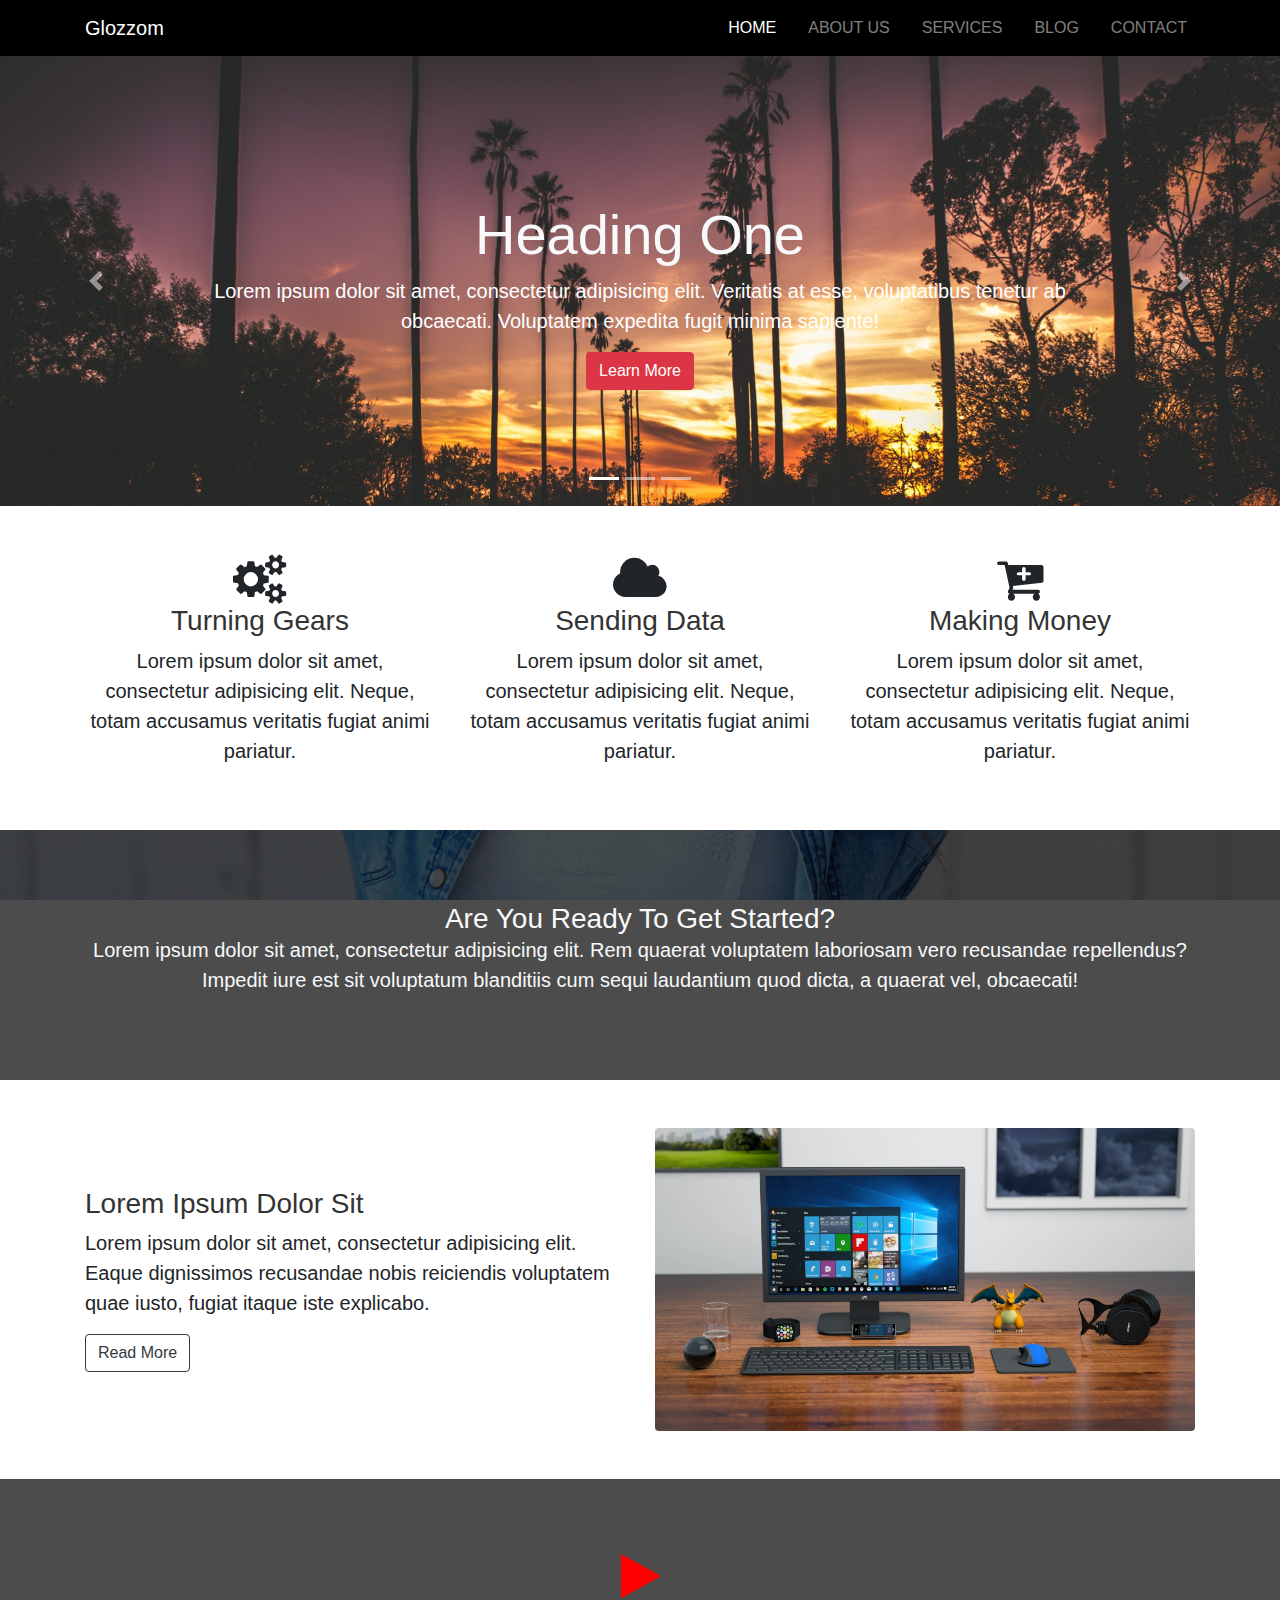
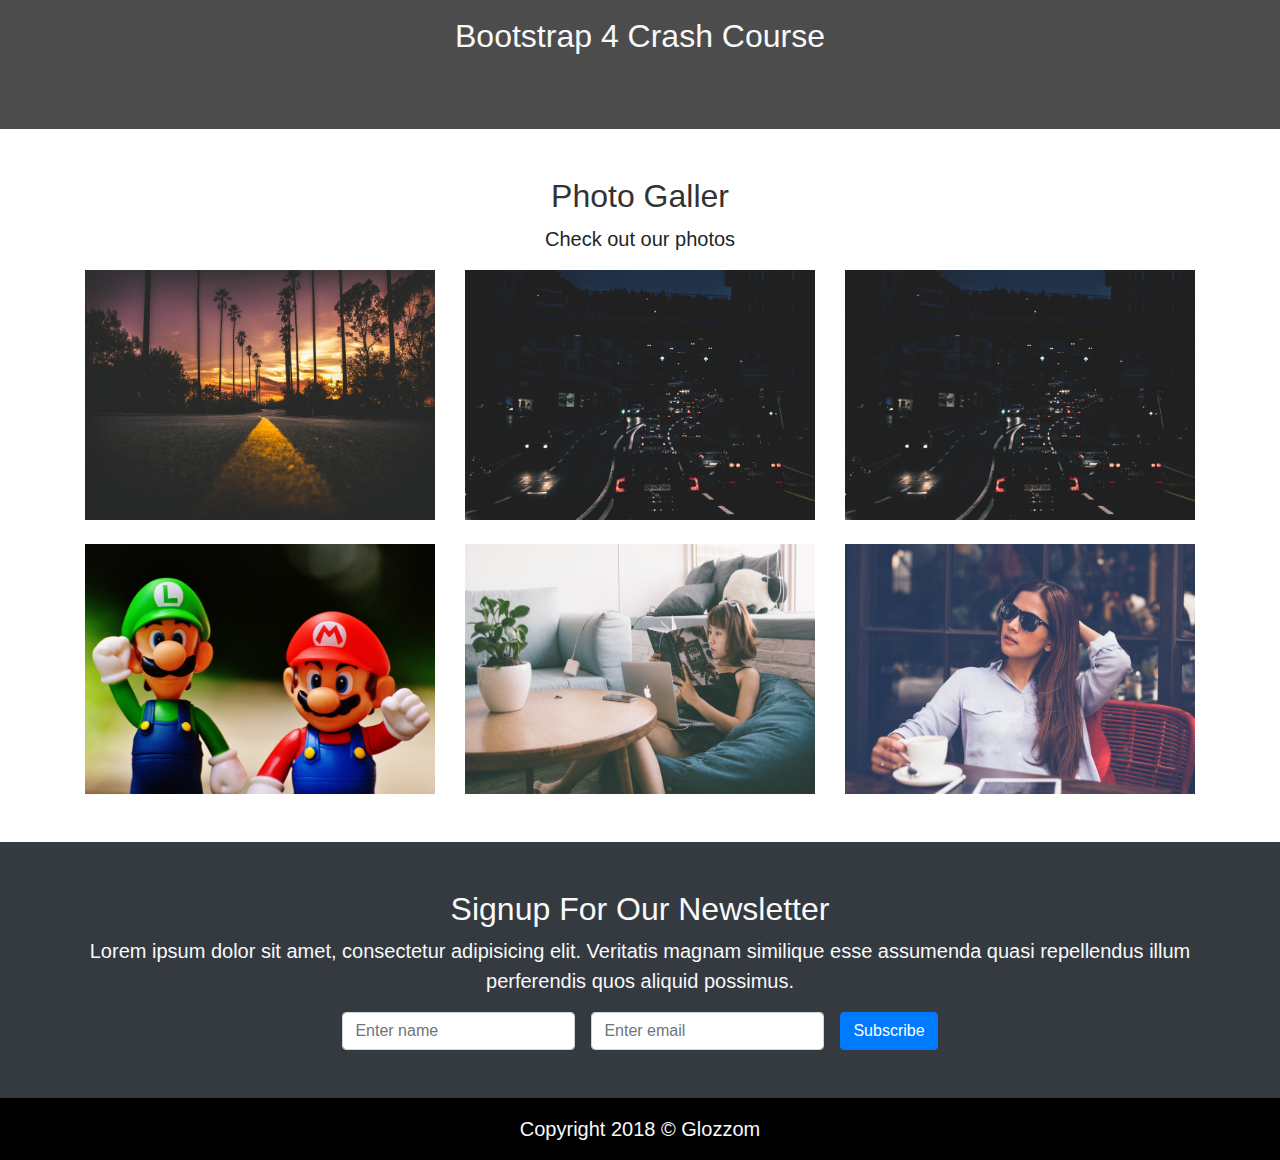
<file: index.html>
<!DOCTYPE html>
<html lang="en">
<head>
  <meta charset="UTF-8">
  <meta name="viewport" content="width=device-width, initial-scale=1.0">
  <meta http-equiv="X-UA-Compatible" content="ie=edge">
  <link rel="stylesheet" href="css/uikit.min.css">
  <link rel="stylesheet" href="css/font-awesome.min.css">
  <link rel="stylesheet" href="css/bootstrap.css">
  <link rel="stylesheet" href="css/style.css">
  <link rel="stylesheet" href="css/navbar-fixed.css">
  <link rel="shortcut icon" type="image/x-icon" href="img/icon.png">
  <title>Glozzom</title>
</head>
<body>

<!--NAVIGATION-->

<nav class="navbar navbar-dark navbar-expand-md" uk-sticky="top: 200; animation: uk-animation-slide-top; bottom: #sticky-on-scroll-up">
  <div class="container">
    <a class="navbar-brand" href="#">Glozzom</a>
    <button class="navbar-toggler" data-toggle="collapse" data-target="#navbar-nav"><span class="navbar-toggler-icon"></span></button>
    <div id="navbar-nav" class="collapse navbar-collapse">
      <ul class="navbar-nav ml-auto">
        <li class="nav-item active"><a class="nav-link" href="index.html">Home</a></li>
        <li class="nav-item"><a class="nav-link" href="about.html">About Us</a></li>
        <li class="nav-item"><a class="nav-link" href="services.html">Services</a></li>
        <li class="nav-item"><a class="nav-link" href="blog.html">Blog</a></li>
        <li class="nav-item"><a class="nav-link" href="contact.html">Contact</a></li>
      </ul>
    </div>
  </div>
</nav>

<!-- Slider section-->
<section id="showcase" class="bg-dark">
  <div id="mycarousel" class="carousel slide" data-ride="carousel">
    <ol class="carousel-indicators">
        <li data-slide-to="0" data-target="#mycarousel" class="active"></li>
        <li data-slide-to="1" data-target="#mycarousel"></li>
        <li data-slide-to="2" data-target="#mycarousel"></li>
      </ol>
    <div class="carousel-inner">
      <div class="carousel-item carousel-img-1 active">
        <div class="container">
          <div class="carousel-caption pb-3 mb-3 pb-sm-5 mb-sm-5">
            <h2 class="display-4 text-light">Heading One</h2>
            <p class="lead">Lorem ipsum dolor sit amet, consectetur adipisicing elit. Veritatis at esse, voluptatibus tenetur ab obcaecati. Voluptatem expedita fugit minima sapiente!</p>
            <a href="#" class="btn btn-danger">Learn More</a>
          </div>
        </div>
      </div>

      <div class="carousel-item carousel-img-2">
        <div class="container">
          <div class="carousel-caption text-right pb-3 mb-3 pb-sm-5 mb-sm-5">
            <h2 class="display-4 text-light">Heading One</h2>
            <p class="lead">Lorem ipsum dolor sit amet, consectetur adipisicing elit. Veritatis at esse, voluptatibus tenetur ab obcaecati. Voluptatem expedita fugit minima sapiente!</p>
            <a href="#" class="btn btn-warning">Learn More</a>
          </div>
        </div>
      </div>

      <div class="carousel-item carousel-img-3">
        <div class="container">
          <div class="carousel-caption text-left pb-3 mb-3 pb-sm-5 mb-sm-5">
            <h2 class="display-4 text-light">Heading One</h2>
            <p class="lead">Lorem ipsum dolor sit amet, consectetur adipisicing elit. Veritatis at esse, voluptatibus tenetur ab obcaecati. Voluptatem expedita fugit minima sapiente!</p>
            <a href="#" class="btn btn-primary">Learn More</a>
          </div>
        </div>
      </div>
    </div>
    <a href="#mycarousel" class="carousel-control-prev" data-slide="prev">
      <span class="carousel-control-prev-icon"></span>
    </a>
    <a href="#mycarousel" class="carousel-control-next" data-slide="next">
      <span class="carousel-control-next-icon"></span>
    </a>
  </div>
</section>

<!-- HOME ICONS -->
<section id="home-icon" class="py-5 text-center">
  <div class="container">
    <div class="row">
      <div class="col-md-4">
        <i class="fa fa-gears"></i>
        <h3>Turning Gears</h3>
        <p class="lead">Lorem ipsum dolor sit amet, consectetur adipisicing elit. Neque, totam accusamus veritatis fugiat animi pariatur.</p>
      </div>
      <div class="col-md-4">
        <i class="fa fa-cloud"></i>
        <h3>Sending Data</h3>
        <p class="lead">Lorem ipsum dolor sit amet, consectetur adipisicing elit. Neque, totam accusamus veritatis fugiat animi pariatur.</p>
      </div>
      <div class="col-md-4">
        <i class="fa fa-cart-plus"></i>
        <h3>Making Money</h3>
        <p class="lead">Lorem ipsum dolor sit amet, consectetur adipisicing elit. Neque, totam accusamus veritatis fugiat animi pariatur.</p>
      </div>
    </div>
  </div>
</section>

<!--Home Get Starter-->
<section id="get-started" class="text-light text-center">
  <div class="overlay">
    <div class="container">
      <div class="row">
        <div class="col mt-5 pt-0 mt-md-5 pt-md-4">
          <h3 class="text-light mb-0">Are You Ready To Get Started?</h3>
          <p class="lead">Lorem ipsum dolor sit amet, consectetur adipisicing elit. Rem quaerat voluptatem laboriosam vero recusandae repellendus? Impedit iure est sit voluptatum blanditiis cum sequi laudantium quod dicta, a quaerat vel, obcaecati!</p>
        </div>
      </div>
    </div>
  </div>
</section>

<!-- Info Section-->
<section id="info" class="py-5">
  <div class="container">
    <div class="row">
      <div class="col-md-6 align-self-center mb-4 mb-md-0">
        <h3>Lorem Ipsum Dolor Sit</h3>
        <p class="lead">Lorem ipsum dolor sit amet, consectetur adipisicing elit. Eaque dignissimos recusandae nobis reiciendis voluptatem quae iusto, fugiat itaque iste explicabo.</p>
        <a href="#" class="btn btn-outline-dark">Read More</a>
      </div>
      <div class="col-md-6">
        <img src="img/pc.jpeg" alt="" class="img-fluid rounded">
      </div>
    </div>
  </div>
</section>

<!-- Video Section-->
<section id="video" class="text-center text-light">
  <div class="overlay">
    <div class="container">
      <div class="row">
        <div class="col mt-5 pt-4">
          <div uk-lightbox>
            <a href="https://youtu.be/D7xiyBPLUbs">
              <i class="fa fa-play"></i>
            </a>
          </div>
          <h2 class="text-light mt-3">Bootstrap 4 Crash Course</h2>
        </div>
      </div>
    </div>
  </div>
</section>

<!--Home Gallary section-->
<section id="home-gallery" class="py-5" uk-lightbox>
  <div class="container">
    <div class="row">
      <div class="col text-center">
        <h2>Photo Galler</h2>
        <p class="lead">Check out our photos</p>
      </div>
    </div>
    <div class="row">
      <div class="col-md-4">
        <a href="img/image1.jpeg">
          <img src="img/image1.jpeg" alt="" class="img-fluid">
        </a>
      </div>
      <div class="col-md-4">
        <a href="img/image2.jpeg">
          <img src="img/image3.jpeg" alt="" class="img-fluid">
        </a>
      </div>
      <div class="col-md-4">
        <a href="img/image3.jpeg">
          <img src="img/image3.jpeg" alt="" class="img-fluid">
        </a>
      </div>
    </div>
    <div class="row mt-md-4 mt-0">
      <div class="col-md-4">
        <a href="img/image4.jpeg">
          <img src="img/image4.jpeg" alt="" class="img-fluid">
        </a>
      </div>
      <div class="col-md-4">
        <a href="img/image5.jpeg">
          <img src="img/image5.jpeg" alt="" class="img-fluid">
        </a>
      </div>
      <div class="col-md-4">
        <a href="img/image6.jpeg">
          <img src="img/image6.jpeg" alt="" class="img-fluid">
        </a>
      </div>
    </div>
  </div>
</section>

<!-- NEWSLETTER AREA-->
<section id="home-newslatter" class="bg-dark text-light text-center py-5">
  <div class="container">
    <div class="row">
      <div class="col">
        <h2 class="text-light">Signup For Our Newsletter</h2>
        <p class="lead">Lorem ipsum dolor sit amet, consectetur adipisicing elit. Veritatis magnam similique esse assumenda quasi repellendus illum perferendis quos aliquid possimus.</p>

        <form class="form-inline justify-content-center">
          <input type="text" placeholder="Enter name" class="form-control">
          <input type="email" placeholder="Enter email" class="form-control mx-3">
          <input type="submit" value="Subscribe" class="btn btn-primary mt-3 mt-md-0">
        </form>
      </div>
    </div>
  </div>
</section>

<!--    coppyright section-->
<section id="footer" class="py-3 text-center text-light">
  <div class="container">
    <div class="row">
      <div class="col">
        <p class="lead mb-0">Copyright 2018 &copy; Glozzom</p>
      </div>
    </div>
  </div>
</section>




  <script src="js/jquery.min.js"></script>
  <script src="js/popper.min.js"></script>
  <script src="js/bootstrap.min.js"></script>
  <script src="js/navbar-fixed.js"></script>
  <script src="js/uikit.min.js"></script>
  <script src="js/uikit-icons.min.js"></script>
</body>
</html>
</file>
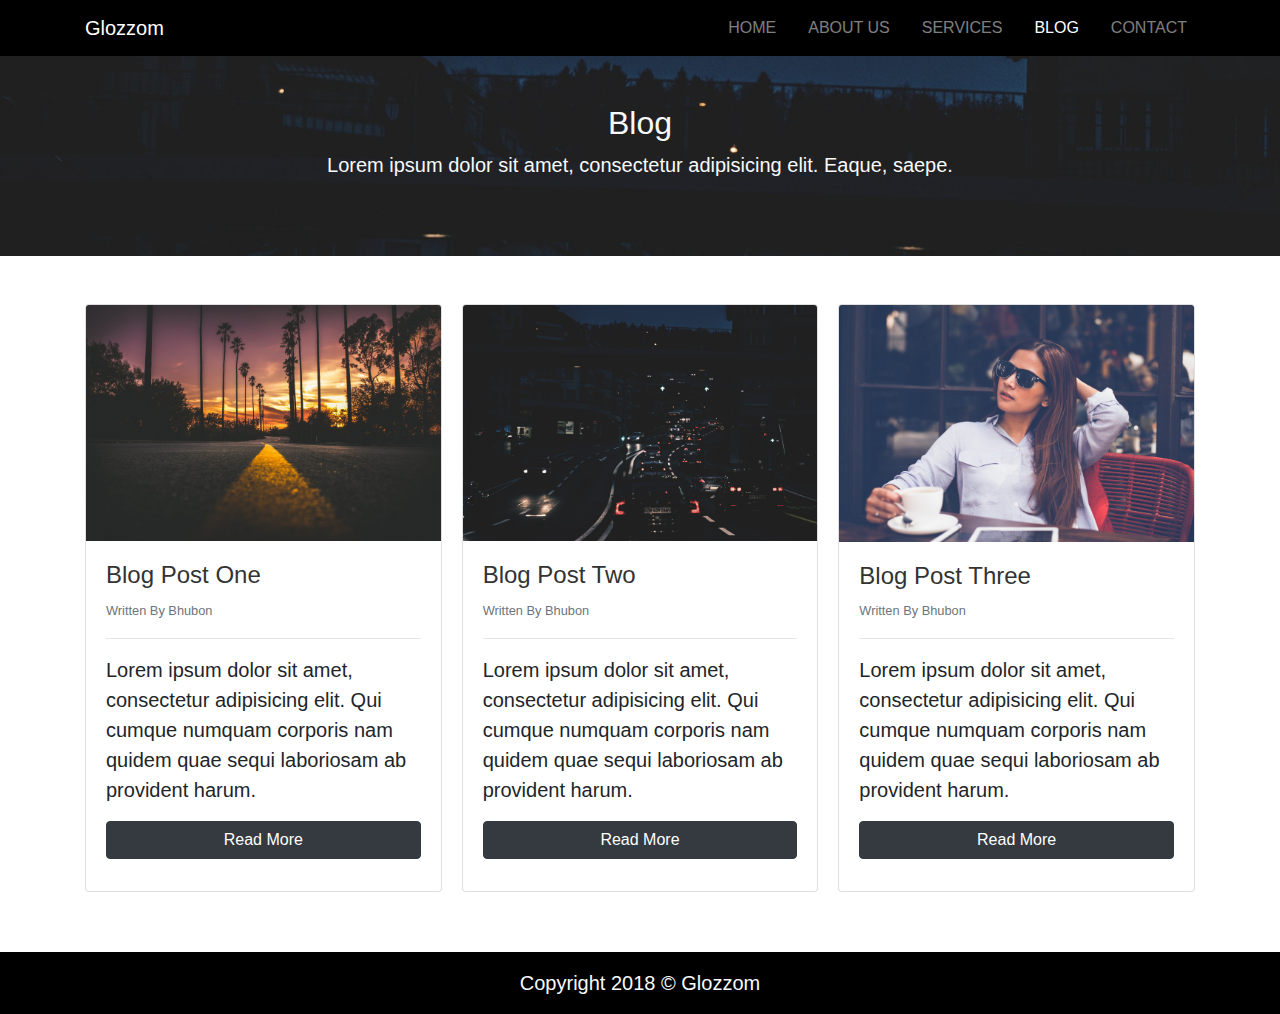
<file: blog.html>
<!DOCTYPE html>
<html lang="en">
<head>
  <meta charset="UTF-8">
  <meta name="viewport" content="width=device-width, initial-scale=1.0">
  <meta http-equiv="X-UA-Compatible" content="ie=edge">
  <link rel="stylesheet" href="css/uikit.min.css">
  <link rel="stylesheet" href="css/font-awesome.min.css">
  <link rel="stylesheet" href="css/bootstrap.css">
  <link rel="stylesheet" href="css/style.css">
  <link rel="stylesheet" href="css/navbar-fixed.css">
  <link rel="shortcut icon" type="image/x-icon" href="img/icon.png">
  <title>Glozzom</title>
</head>
<body>

<!--NAVIGATION-->

<nav class="navbar navbar-dark navbar-expand-md" uk-sticky="top: 200; animation: uk-animation-slide-top; bottom: #sticky-on-scroll-up">
  <div class="container">
    <a class="navbar-brand" href="#">Glozzom</a>
    <button class="navbar-toggler" data-toggle="collapse" data-target="#navbar-nav"><span class="navbar-toggler-icon"></span></button>
    <div id="navbar-nav" class="collapse navbar-collapse">
      <ul class="navbar-nav ml-auto">
        <li class="nav-item"><a class="nav-link" href="index.html">Home</a></li>
        <li class="nav-item"><a class="nav-link" href="about.html">About Us</a></li>
        <li class="nav-item"><a class="nav-link" href="services.html">Services</a></li>
        <li class="nav-item active"><a class="nav-link" href="blog.html">Blog</a></li>
        <li class="nav-item"><a class="nav-link" href="contact.html">Contact</a></li>
      </ul>
    </div>
  </div>
</nav>

<!--Blog HEADER-->
<section id="services-header" class="text-center text-light">
  <div class="container">
    <div class="row">
      <div class="col mt-5">
        <h2 class="text-light">Blog</h2>
        <p class="lead">Lorem ipsum dolor sit amet, consectetur adipisicing elit. Eaque, saepe.</p>
      </div>
    </div>
  </div>
</section>

<!-- Blog Section-->
<section id="blog" class="py-5">
  <div class="container">
    <div class="row">
      <div class="col">
        <div class="card-columns">


          <div class="card">
            <img src="img/image1.jpeg" alt="" class="img-fluid card-img-top">
            <div class="card-body">
              <div class="card-title">
                <h4>Blog Post One</h4>
                <small class="text-muted">Written By Bhubon</small>
                <hr>
                <p class="lead">Lorem ipsum dolor sit amet, consectetur adipisicing elit. Qui cumque numquam corporis nam quidem quae sequi laboriosam ab provident harum.</p>
                <button class="btn btn-dark btn-block">Read More</button>
              </div>
            </div>
          </div>

          <div class="card">
            <img src="img/image3.jpeg" alt="" class="img-fluid card-img-top">
            <div class="card-body">
              <div class="card-title">
                <h4>Blog Post Two</h4>
                <small class="text-muted">Written By Bhubon</small>
                <hr>
                <p class="lead">Lorem ipsum dolor sit amet, consectetur adipisicing elit. Qui cumque numquam corporis nam quidem quae sequi laboriosam ab provident harum.</p>
                <button class="btn btn-dark btn-block">Read More</button>
              </div>
            </div>
          </div>

          <div class="card">
            <img src="img/image6.jpeg" alt="" class="img-fluid card-img-top">
            <div class="card-body">
              <div class="card-title">
                <h4>Blog Post Three</h4>
                <small class="text-muted">Written By Bhubon</small>
                <hr>
                <p class="lead">Lorem ipsum dolor sit amet, consectetur adipisicing elit. Qui cumque numquam corporis nam quidem quae sequi laboriosam ab provident harum.</p>
                <button class="btn btn-dark btn-block">Read More</button>
              </div>
            </div>
          </div>

        </div>
      </div>
    </div>
  </div>
</section>



<!--    coppyright section-->
<section id="footer" class="py-3 text-center text-light">
  <div class="container">
    <div class="row">
      <div class="col">
        <p class="lead mb-0">Copyright 2018 &copy; Glozzom</p>
      </div>
    </div>
  </div>
</section>




  <script src="js/jquery.min.js"></script>
  <script src="js/popper.min.js"></script>
  <script src="js/bootstrap.min.js"></script>
  <script src="js/navbar-fixed.js"></script>
  <script src="js/uikit.min.js"></script>
  <script src="js/uikit-icons.min.js"></script>
</body>
</html>
</file>
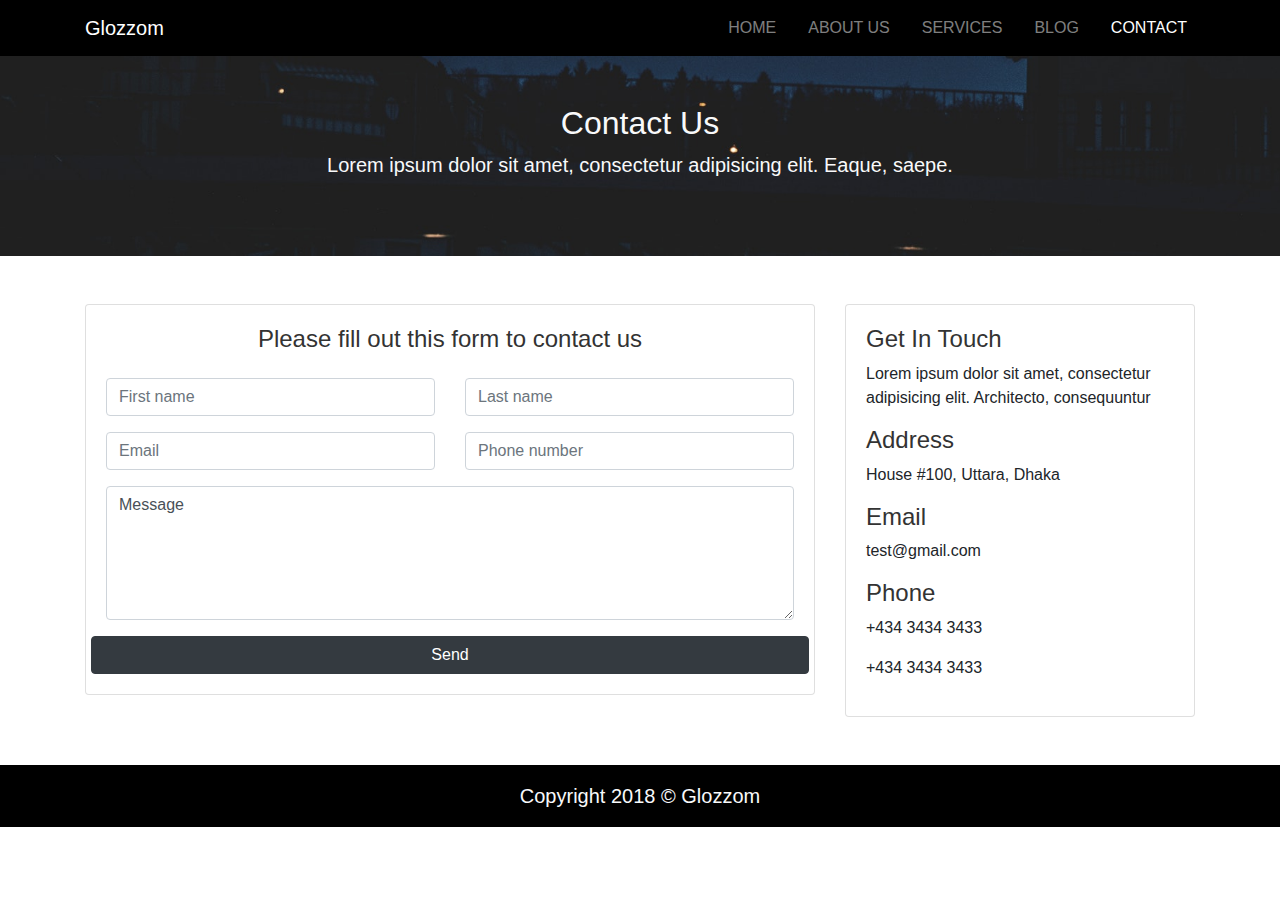
<file: contact.html>
<!DOCTYPE html>
<html lang="en">
<head>
  <meta charset="UTF-8">
  <meta name="viewport" content="width=device-width, initial-scale=1.0">
  <meta http-equiv="X-UA-Compatible" content="ie=edge">
  <link rel="stylesheet" href="css/uikit.min.css">
  <link rel="stylesheet" href="css/font-awesome.min.css">
  <link rel="stylesheet" href="css/bootstrap.css">
  <link rel="stylesheet" href="css/style.css">
  <link rel="stylesheet" href="css/navbar-fixed.css">
  <link rel="shortcut icon" type="image/x-icon" href="img/icon.png">
  <title>Glozzom</title>
</head>
<body>

<!--NAVIGATION-->

<nav class="navbar navbar-dark navbar-expand-md" uk-sticky="top: 100; animation: uk-animation-slide-top; bottom: #sticky-on-scroll-up">
  <div class="container">
    <a class="navbar-brand" href="#">Glozzom</a>
    <button class="navbar-toggler" data-toggle="collapse" data-target="#navbar-nav"><span class="navbar-toggler-icon"></span></button>
    <div id="navbar-nav" class="collapse navbar-collapse">
      <ul class="navbar-nav ml-auto">
        <li class="nav-item"><a class="nav-link" href="index.html">Home</a></li>
        <li class="nav-item"><a class="nav-link" href="about.html">About Us</a></li>
        <li class="nav-item"><a class="nav-link" href="services.html">Services</a></li>
        <li class="nav-item"><a class="nav-link" href="blog.html">Blog</a></li>
        <li class="nav-item active"><a class="nav-link" href="contact.html">Contact</a></li>
      </ul>
    </div>
  </div>
</nav>

<!--Contact HEADER-->
<section id="services-header" class="text-center text-light">
  <div class="container">
    <div class="row">
      <div class="col mt-5">
        <h2 class="text-light">Contact Us</h2>
        <p class="lead">Lorem ipsum dolor sit amet, consectetur adipisicing elit. Eaque, saepe.</p>
      </div>
    </div>
  </div>
</section>

<!--Contact form section-->
<section id="contact-form" class="py-5">
  <div class="container">
    <div class="row">
      <div class="col-md-8">
        <div class="card text-center">
          <div class="card-body">
            <h4>Please fill out this form to contact us</h4>
            <div class="row mt-4">
              <div class="col-6">
                <form class="form-group">
                    <input type="text" placeholder="First name" class="form-control">
                </form>
              </div>
              <div class="col-6">
                <form class="form-group">
                    <input type="text" placeholder="Last name" class="form-control">
                </form>
              </div>
              <div class="col-6">
                <form class="form-group">
                    <input type="email" placeholder="Email" class="form-control">
                </form>
              </div>
              <div class="col-6">
                <form class="form-group">
                    <input type="text" placeholder="Phone number" class="form-control">
                </form>
              </div>
              <div class="col">
                <form class="form-group">
                    <textarea id="" cols="30" rows="5" class="form-control">Message</textarea>
                </form>
              </div>
              <button class="btn btn-dark btn-block">Send</button>
            </div>
          </div>
        </div>
      </div>
      <div class="col-md-4">
        <div class="card">
          <div class="card-body">
            <h4>Get In Touch</h4>
            <p>Lorem ipsum dolor sit amet, consectetur adipisicing elit. Architecto, consequuntur</p>
            <h4>Address</h4>
            <p>House #100, Uttara, Dhaka</p>
            <h4>Email</h4>
            <p>test@gmail.com</p>
            <h4>Phone</h4>
            <p>+434 3434 3433</p>
            <p>+434 3434 3433</p>
          </div>
        </div>
      </div>
    </div>
  </div>
</section>


<!--    coppyright section-->
<section id="footer" class="py-3 text-center text-light">
  <div class="container">
    <div class="row">
      <div class="col">
        <p class="lead mb-0">Copyright 2018 &copy; Glozzom</p>
      </div>
    </div>
  </div>
</section>




  <script src="js/jquery.min.js"></script>
  <script src="js/popper.min.js"></script>
  <script src="js/bootstrap.min.js"></script>
  <script src="js/navbar-fixed.js"></script>
  <script src="js/uikit.min.js"></script>
  <script src="js/uikit-icons.min.js"></script>
</body>
</html>
</file>
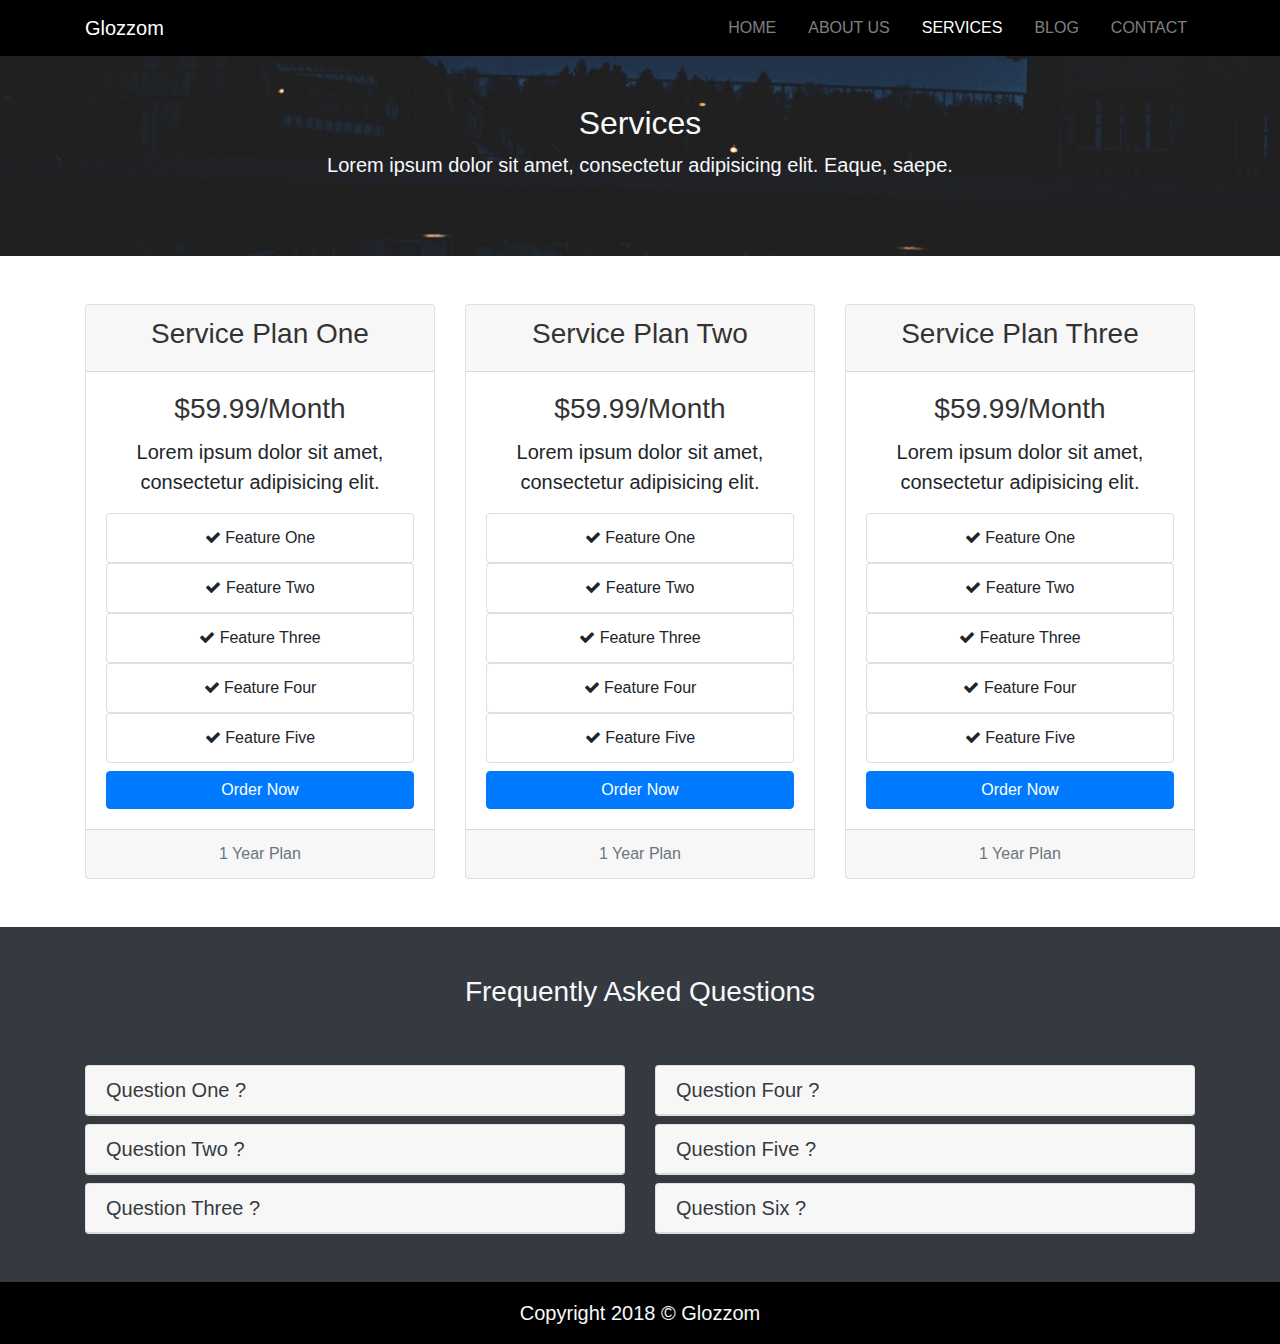
<file: services.html>
<!DOCTYPE html>
<html lang="en">
<head>
  <meta charset="UTF-8">
  <meta name="viewport" content="width=device-width, initial-scale=1.0">
  <meta http-equiv="X-UA-Compatible" content="ie=edge">
  <link rel="stylesheet" href="css/uikit.min.css">
  <link rel="stylesheet" href="css/font-awesome.min.css">
  <link rel="stylesheet" href="css/bootstrap.css">
  <link rel="stylesheet" href="css/style.css">
  <link rel="stylesheet" href="css/navbar-fixed.css">
  <link rel="shortcut icon" type="image/x-icon" href="img/icon.png">
  <title>Glozzom</title>
</head>
<body>

<!--NAVIGATION-->

<nav class="navbar navbar-dark navbar-expand-md" uk-sticky="top: 200; animation: uk-animation-slide-top; bottom: #sticky-on-scroll-up">
  <div class="container">
    <a class="navbar-brand" href="#">Glozzom</a>
    <button class="navbar-toggler" data-toggle="collapse" data-target="#navbar-nav"><span class="navbar-toggler-icon"></span></button>
    <div id="navbar-nav" class="collapse navbar-collapse">
      <ul class="navbar-nav ml-auto">
        <li class="nav-item"><a class="nav-link" href="index.html">Home</a></li>
        <li class="nav-item"><a class="nav-link" href="about.html">About Us</a></li>
        <li class="nav-item active"><a class="nav-link" href="services.html">Services</a></li>
        <li class="nav-item"><a class="nav-link" href="blog.html">Blog</a></li>
        <li class="nav-item"><a class="nav-link" href="contact.html">Contact</a></li>
      </ul>
    </div>
  </div>
</nav>

<!--Services HEADER-->
<section id="services-header" class="text-center text-light">
  <div class="container">
    <div class="row">
      <div class="col mt-5">
        <h2 class="text-light">Services</h2>
        <p class="lead">Lorem ipsum dolor sit amet, consectetur adipisicing elit. Eaque, saepe.</p>
      </div>
    </div>
  </div>
</section>

<!-- PRICING TABLE-->
<section id="pricing-table" class="py-5 text-center">
  <div class="container">
    <div class="row">
      <div class="col-md-4">
        <div class="card">
          <div class="card-header">
            <h3>Service Plan One</h3>
          </div>
          <div class="card-body">
            <div class="card-title">
              <h3>$59.99/Month</h3>
            </div>
            <div class="card-text">
              <p class="lead">Lorem ipsum dolor sit amet, consectetur adipisicing elit.</p>
            </div>
            <div class="list-group">
              <div class="list-group-item">
                <i class="fa fa-check"></i> Feature One
              </div>
            </div>
            <div class="list-group">
              <div class="list-group-item">
                <i class="fa fa-check"></i> Feature Two
              </div>
            </div>
            <div class="list-group">
              <div class="list-group-item">
                <i class="fa fa-check"></i> Feature Three
              </div>
            </div>
            <div class="list-group">
              <div class="list-group-item">
                <i class="fa fa-check"></i> Feature Four
              </div>
            </div>
            <div class="list-group">
              <div class="list-group-item">
                <i class="fa fa-check"></i> Feature Five
              </div>
            </div>
            <button class="btn btn-primary btn-block mt-2">Order Now</button>
          </div>
          <div class="card-footer">
            <p class="mb-0  text-muted">1 Year Plan</p>
          </div>
        </div>
      </div>

      <div class="col-md-4">
        <div class="card">
          <div class="card-header">
            <h3>Service Plan Two</h3>
          </div>
          <div class="card-body">
            <div class="card-title">
              <h3>$59.99/Month</h3>
            </div>
            <div class="card-text">
              <p class="lead">Lorem ipsum dolor sit amet, consectetur adipisicing elit.</p>
            </div>
            <div class="list-group">
              <div class="list-group-item">
                <i class="fa fa-check"></i> Feature One
              </div>
            </div>
            <div class="list-group">
              <div class="list-group-item">
                <i class="fa fa-check"></i> Feature Two
              </div>
            </div>
            <div class="list-group">
              <div class="list-group-item">
                <i class="fa fa-check"></i> Feature Three
              </div>
            </div>
            <div class="list-group">
              <div class="list-group-item">
                <i class="fa fa-check"></i> Feature Four
              </div>
            </div>
            <div class="list-group">
              <div class="list-group-item">
                <i class="fa fa-check"></i> Feature Five
              </div>
            </div>
            <button class="btn btn-primary btn-block mt-2">Order Now</button>
          </div>
          <div class="card-footer">
            <p class="mb-0  text-muted">1 Year Plan</p>
          </div>
        </div>
      </div>

      <div class="col-md-4">
        <div class="card">
          <div class="card-header">
            <h3>Service Plan Three</h3>
          </div>
          <div class="card-body">
            <div class="card-title">
              <h3>$59.99/Month</h3>
            </div>
            <div class="card-text">
              <p class="lead">Lorem ipsum dolor sit amet, consectetur adipisicing elit.</p>
            </div>
            <div class="list-group">
              <div class="list-group-item">
                <i class="fa fa-check"></i> Feature One
              </div>
            </div>
            <div class="list-group">
              <div class="list-group-item">
                <i class="fa fa-check"></i> Feature Two
              </div>
            </div>
            <div class="list-group">
              <div class="list-group-item">
                <i class="fa fa-check"></i> Feature Three
              </div>
            </div>
            <div class="list-group">
              <div class="list-group-item">
                <i class="fa fa-check"></i> Feature Four
              </div>
            </div>
            <div class="list-group">
              <div class="list-group-item">
                <i class="fa fa-check"></i> Feature Five
              </div>
            </div>
            <button class="btn btn-primary btn-block mt-2">Order Now</button>
          </div>
          <div class="card-footer">
            <p class="mb-0  text-muted">1 Year Plan</p>
          </div>
        </div>
      </div>
    </div>
  </div>
</section>

<!-- FAQ section-->
<section id="accordion" class="py-5 bg-dark">
  <div class="container">
    <div class="row  text-center">
      <div class="col">
        <h3 class="text-light">Frequently Asked Questions</h3>
      </div>
    </div>
    <div class="row mt-5">
      <div class="col-md-6">
        <div class="card">
          <div class="card-header">
            <h5 class="mb-0">
              <a href="#collapseOne" class="text-dark" data-toggle="collapse">Question One ?</a>
            </h5>
          </div>
          <div id="collapseOne" class="collapse p-3" data-parent="#accordion">
            <p class="lead">Lorem ipsum dolor sit amet, consectetur adipisicing elit. Eveniet corrupti qui, architecto ad officia? Quo.</p>
          </div>
        </div>

        <div class="card my-2">
          <div class="card-header">
            <h5 class="mb-0">
              <a href="#collapseTwo" class="text-dark" data-toggle="collapse">Question Two ?</a>
            </h5>
          </div>
          <div id="collapseTwo" class="collapse p-3" data-parent="#accordion">
            <p class="lead">Lorem ipsum dolor sit amet, consectetur adipisicing elit. Eveniet corrupti qui, architecto ad officia? Quo.</p>
          </div>
        </div>

        <div class="card">
          <div class="card-header">
            <h5 class="mb-0">
              <a href="#collapseThree" class="text-dark" data-toggle="collapse">Question Three ?</a>
            </h5>
          </div>
          <div id="collapseThree" class="collapse p-3" data-parent="#accordion">
            <p class="lead">Lorem ipsum dolor sit amet, consectetur adipisicing elit. Eveniet corrupti qui, architecto ad officia? Quo.</p>
          </div>
        </div>
      </div>

      <div class="col-md-6">
        <div class="card">
          <div class="card-header">
            <h5 class="mb-0">
              <a href="#collapseFour" class="text-dark" data-toggle="collapse">Question Four ?</a>
            </h5>
          </div>
          <div id="collapseFour" class="collapse p-3" data-parent="#accordion">
            <p class="lead">Lorem ipsum dolor sit amet, consectetur adipisicing elit. Eveniet corrupti qui, architecto ad officia? Quo.</p>
          </div>
        </div>

        <div class="card my-2">
          <div class="card-header">
            <h5 class="mb-0">
              <a href="#collapseFive" class="text-dark" data-toggle="collapse">Question Five ?</a>
            </h5>
          </div>
          <div id="collapseFive" class="collapse p-3" data-parent="#accordion">
            <p class="lead">Lorem ipsum dolor sit amet, consectetur adipisicing elit. Eveniet corrupti qui, architecto ad officia? Quo.</p>
          </div>
        </div>

        <div class="card">
          <div class="card-header">
            <h5 class="mb-0">
              <a href="#collapseSix" class="text-dark" data-toggle="collapse">Question Six ?</a>
            </h5>
          </div>
          <div id="collapseSix" class="collapse p-3" data-parent="#accordion">
            <p class="lead">Lorem ipsum dolor sit amet, consectetur adipisicing elit. Eveniet corrupti qui, architecto ad officia? Quo.</p>
          </div>
        </div>
      </div>
    </div>
  </div>
</section>
<!--    coppyright section-->
<section id="footer" class="py-3 text-center text-light">
  <div class="container">
    <div class="row">
      <div class="col">
        <p class="lead mb-0">Copyright 2018 &copy; Glozzom</p>
      </div>
    </div>
  </div>
</section>




  <script src="js/jquery.min.js"></script>
  <script src="js/popper.min.js"></script>
  <script src="js/bootstrap.min.js"></script>
  <script src="js/navbar-fixed.js"></script>
  <script src="js/uikit.min.js"></script>
  <script src="js/uikit-icons.min.js"></script>
</body>
</html>
</file>
<file: css/style.css>
.navbar {
  background: #000; }
  .navbar .nav-item {
    padding-left: 1em; }
  .navbar .nav-link {
    text-transform: uppercase; }

#showcase .carousel-img-1 {
  background: url("../img/image1.jpeg");
  width: 100%;
  height: 450px;
  background-size: cover;
  background-repeat: no-repeat; }

#showcase .carousel-img-2 {
  background: url("../img/image2.jpeg");
  width: 100%;
  height: 450px;
  background-size: cover;
  background-repeat: no-repeat; }

#showcase .carousel-img-3 {
  background: url("../img/image3.jpeg");
  width: 100%;
  height: 450px;
  background-size: cover;
  background-repeat: no-repeat; }

#home-icon .fa {
  font-size: 50px; }

#get-started {
  background: url("../img/bg1.jpeg");
  background-size: cover;
  background-position: center;
  position: relative;
  min-height: 250px;
  background-attachment: fixed; }
  #get-started .overlay {
    background: rgba(0, 0, 0, 0.7);
    position: absolute;
    top: 0;
    left: 0;
    width: 100%;
    height: 100%; }

#video {
  background: url("../img/people.jpeg");
  background-size: cover;
  background-position: center;
  position: relative;
  background-attachment: fixed;
  width: 100%;
  min-height: 250px; }
  #video .overlay {
    background: rgba(0, 0, 0, 0.7);
    position: absolute;
    top: 0;
    left: 0;
    width: 100%;
    height: 250px; }
  #video .fa {
    font-size: 50px;
    color: red; }

#home-gallery img {
  min-height: 250px; }

#footer {
  background: #000; }

#about-header {
  background: url("../img/image1.jpeg");
  min-height: 200px;
  background-size: cover;
  background-repeat: no-repeat;
  background-attachment: fixed; }

#what-we-do img {
  height: 350px;
  width: 350px; }

#icon-boxes .fa {
  font-size: 50px; }

#services-header {
  background: url("../img/image3.jpeg");
  min-height: 200px;
  background-size: cover;
  background-repeat: no-repeat;
  background-attachment: fixed; }

#testimonial .slick-prev:before,
#testimonial .slick-next:before {
  color: #000; }

@media (max-width: 480px) {
  #get-started .col p {
    font-size: 15px; } }
</file>
<file: css/navbar-fixed.css>
html, body {
  height: 100%;
}

.container-fluid > .container, .container > .row {
  height: 100%;
}

/* nav */
nav {
  min-height: 3.5rem;
}
nav.fixed-top {
  padding: 0.5rem;
}
nav.bg-primary li a {
  color: #fff !important;
}
nav li a.active {
  padding: .2rem .4rem;
  color: #0275d8 !important;
  background-color: #fff;
  border-radius: .2rem;
  margin: .3rem 0.6rem;
}
nav .navbar-collapse.collapsing ul,
nav .navbar-collapse.show ul {
  margin-top: 3rem;
}
nav .navbar-collapse.collapsing li a,
nav .navbar-collapse.show li a  {
  padding: 0.5rem;
}

nav .navbar-collapse.show li a.active  {
  margin: 0;
}

.navbar-toggler {
  border: 0;
}

.bg-primary {
  color: #fff;
}
</file>
